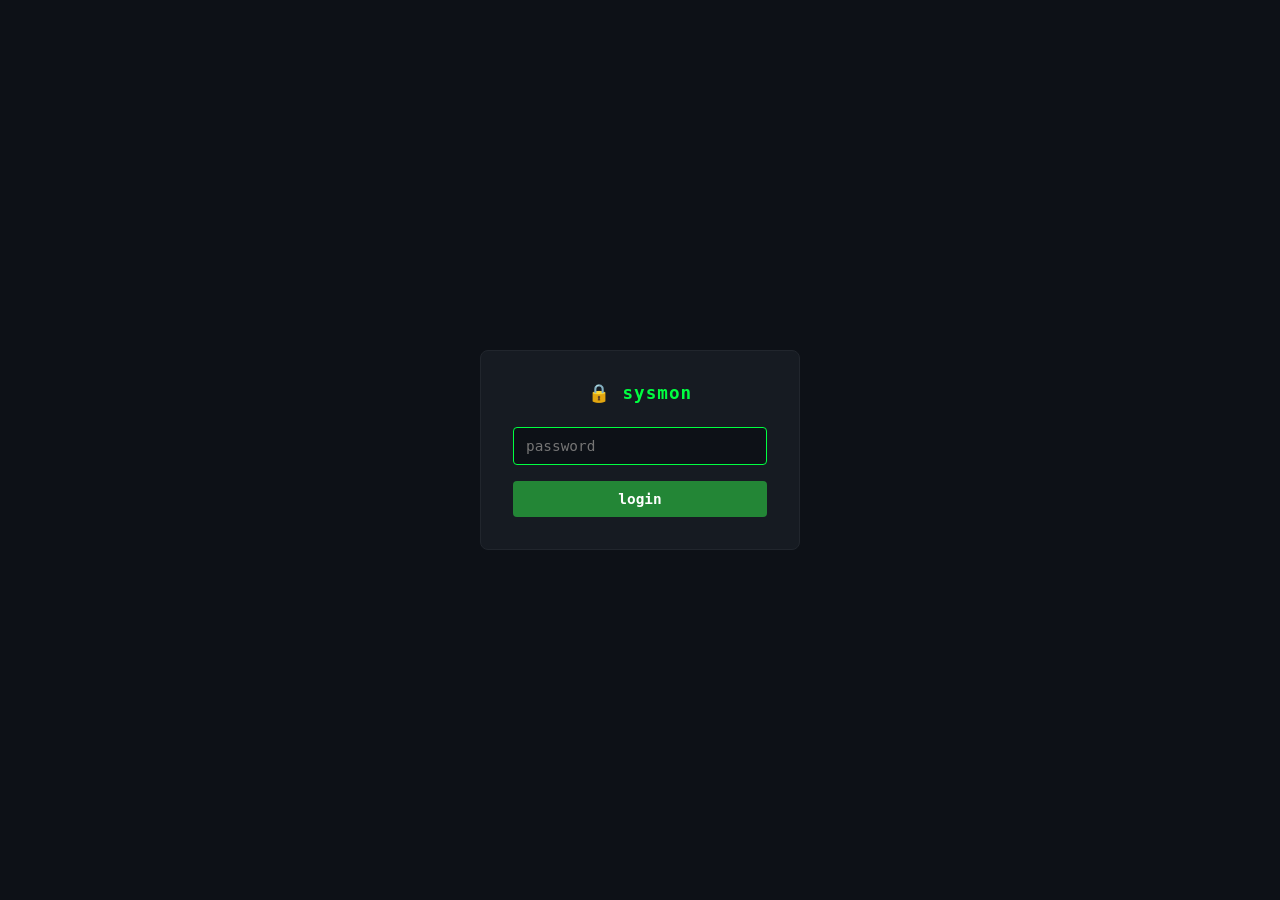
<file: web/login.html>
<!DOCTYPE html>
<html lang="en">
<head>
<meta charset="utf-8">
<meta name="viewport" content="width=device-width,initial-scale=1">
<title>sysmon - login</title>
<style>
*{margin:0;padding:0;box-sizing:border-box}
body{font-family:'SF Mono','Cascadia Code','Fira Code',Consolas,monospace;
background:#0d1117;color:#c9d1d9;display:flex;justify-content:center;align-items:center;min-height:100vh}
.box{background:#161b22;border:1px solid #21262d;border-radius:8px;padding:32px;width:320px;text-align:center}
h1{font-size:1.1rem;color:#00ff41;margin-bottom:24px;letter-spacing:1px}
input{width:100%;padding:10px 12px;background:#0d1117;border:1px solid #21262d;border-radius:4px;
color:#c9d1d9;font-family:inherit;font-size:0.9rem;margin-bottom:16px;outline:none}
input:focus{border-color:#00ff41}
button{width:100%;padding:10px;background:#238636;border:none;border-radius:4px;
color:#fff;font-family:inherit;font-size:0.9rem;cursor:pointer;font-weight:600}
button:hover{background:#2ea043}
.err{color:#f85149;font-size:0.8rem;margin-top:12px;display:none}
</style>
</head>
<body>
<div class="box">
<h1>🔒 sysmon</h1>
<form id="f">
<input type="password" id="pw" placeholder="password" autofocus>
<button type="submit">login</button>
</form>
<div class="err" id="err">wrong password</div>
</div>
<script>
document.getElementById('f').onsubmit=async function(e){
  e.preventDefault();
  const pw=document.getElementById('pw').value;
    const res=await fetch('/login',{method:'POST',headers:{'Content-Type':'application/json'},body:JSON.stringify({password:pw})});
  if(res.ok){
    location.href='/';
  }else{
    document.getElementById('err').style.display='block';
  }
};
</script>
</body>
</html>
</file>
